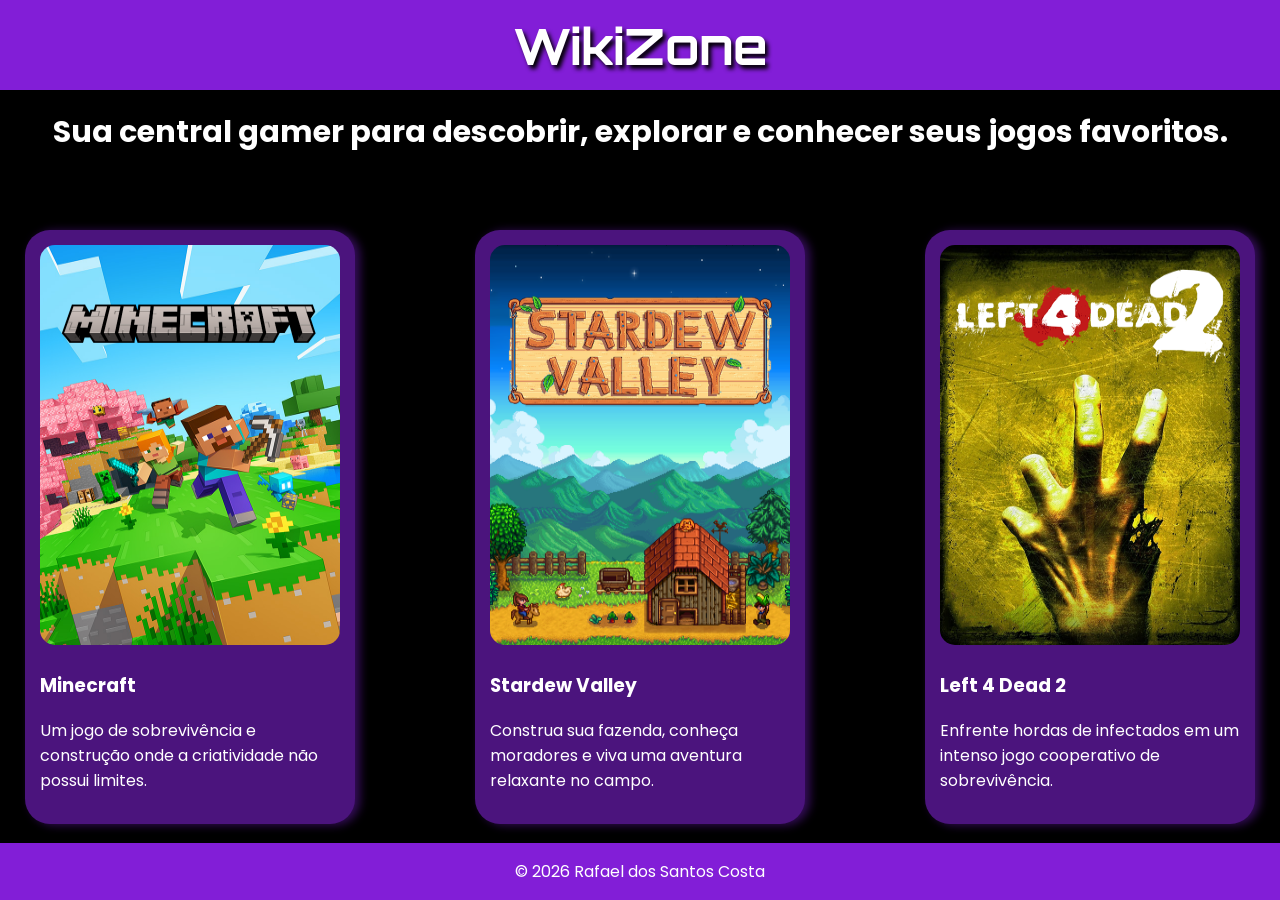
<file: index.html>
<!DOCTYPE html>
<html lang="pt-br">
<head>
    <meta charset="UTF-8">
    <meta name="viewport" content="width=device-width, initial-scale=1.0">
    <title>WikiZone</title>
    <link rel="stylesheet" href="style.css">
    <link rel="preconnect" href="https://fonts.googleapis.com">
    <link rel="preconnect" href="https://fonts.gstatic.com" crossorigin>
    <link href="https://fonts.googleapis.com/css2?family=Orbitron:wght@400..900&family=Poppins:ital,wght@0,100;0,200;0,300;0,400;0,500;0,600;0,700;0,800;0,900;1,100;1,200;1,300;1,400;1,500;1,600;1,700;1,800;1,900&display=swap" rel="stylesheet">
</head>
<body>


    <header>
        <h1>WikiZone</h1>
    </header>


    <main>
        <h2>Sua central gamer para descobrir, explorar e conhecer seus jogos favoritos.</h2>
    </main>


    <section class="cards">


        <a href="jogos/Minecraft/minecraft.html">
        <div class="card">
            <img height="400" width="300" src="jogos/Minecraft/Minecraft-Capa.png" alt="Minecraft">
            <h3>Minecraft</h3>
            <p>Um jogo de sobrevivência e construção onde a criatividade não possui limites.</p>
        </div>
        </a>
        
        <a href="jogos/StardewValley/stardewvalley.html">
        <div class="card">
            <img height="400" width="300" src="jogos/StardewValley/Stardew Valley-Capa.png" alt="Stardew Valley">
            <h3>Stardew Valley</h3>
            <p>Construa sua fazenda, conheça moradores e viva uma aventura relaxante no campo.</p>
        </div>
        </a>

        <a href="jogos/L4D2/l4d2.html">
        <div class="card">
            <img height="400" width="300" src="jogos/L4D2/L4D2.png" alt="Left 4 Dead 2">
            <h3>Left 4 Dead 2</h3>
            <p>Enfrente hordas de infectados em um intenso jogo cooperativo de sobrevivência.</p>
        </div>
        </a>

    </section>


    <footer>
        <p>© 2026 Rafael dos Santos Costa</p>
    </footer>


</body>
</html>
</file>
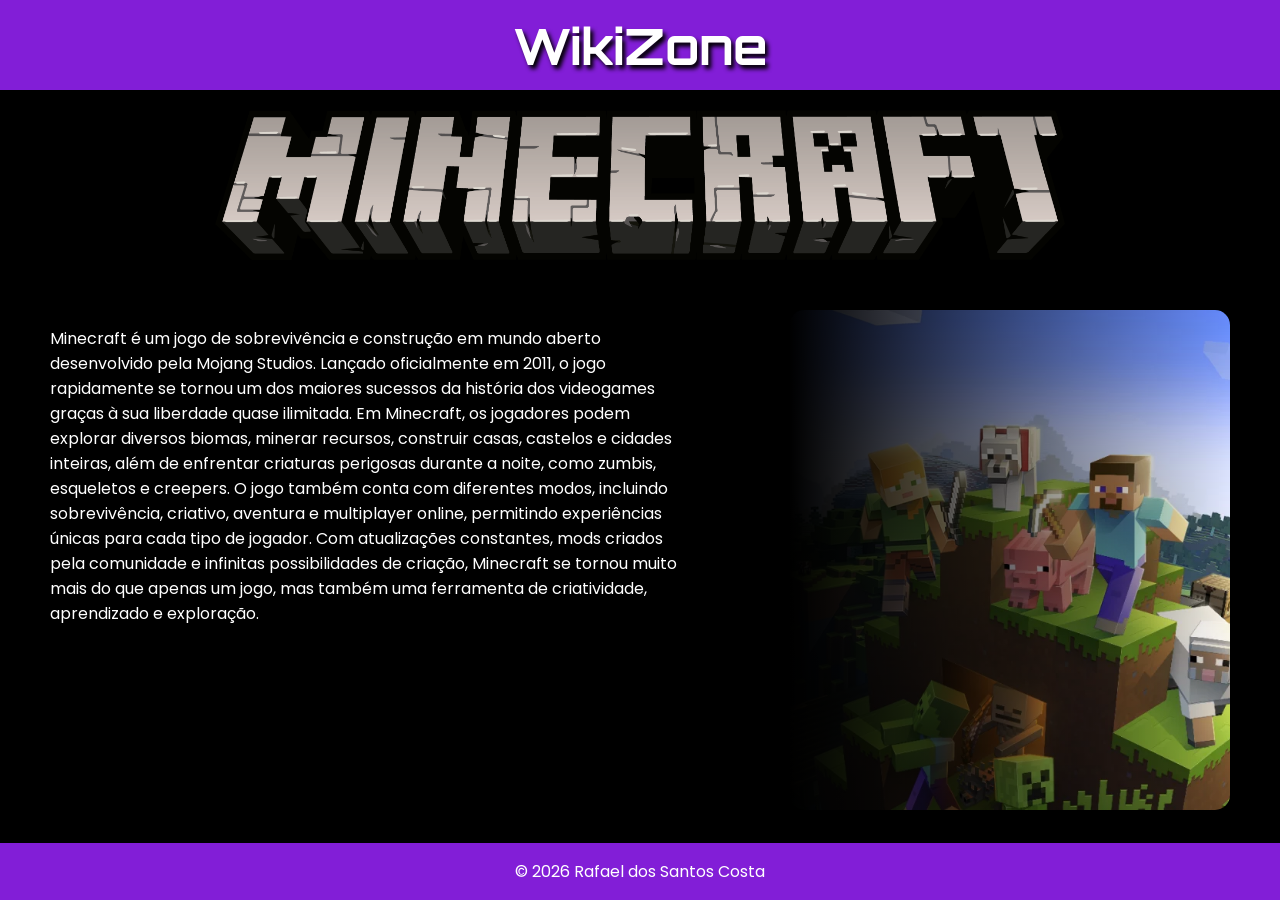
<file: jogos/Minecraft/minecraft.html>
<!DOCTYPE html>
<html lang="en">
<head>
    <meta charset="UTF-8">
    <meta name="viewport" content="width=device-width, initial-scale=1.0">
    <title>Minecraft WikiZone</title>
    <link rel="stylesheet" href="../../style.css">
    <link rel="preconnect" href="https://fonts.googleapis.com">
    <link rel="preconnect" href="https://fonts.gstatic.com" crossorigin>
    <link href="https://fonts.googleapis.com/css2?family=Orbitron:wght@400..900&family=Poppins:ital,wght@0,100;0,200;0,300;0,400;0,500;0,600;0,700;0,800;0,900;1,100;1,200;1,300;1,400;1,500;1,600;1,700;1,800;1,900&display=swap" rel="stylesheet">
</head>
<body>
    <header>
        <h1>WikiZone</h1>
    </header>

    <section class="banner">
        <img width="850" height="150" src="Minecraft-Logo.png" alt="Minecraft Logo">
    </section>

    <section class="apresentacao">
        <div class="apresentacao-txt">
            <p>Minecraft é um jogo de sobrevivência e construção em mundo aberto desenvolvido pela Mojang Studios. Lançado oficialmente em 2011, o jogo rapidamente se tornou um dos maiores sucessos da história dos videogames graças à sua liberdade quase ilimitada. Em Minecraft, os jogadores podem explorar diversos biomas, minerar recursos, construir casas, castelos e cidades inteiras, além de enfrentar criaturas perigosas durante a noite, como zumbis, esqueletos e creepers. O jogo também conta com diferentes modos, incluindo sobrevivência, criativo, aventura e multiplayer online, permitindo experiências únicas para cada tipo de jogador. Com atualizações constantes, mods criados pela comunidade e infinitas possibilidades de criação, Minecraft se tornou muito mais do que apenas um jogo, mas também uma ferramenta de criatividade, aprendizado e exploração.</p>
        </div>

        <div class="apresentacao-img"> 
            
        </div>
    </section>

    <footer>
        <p>© 2026 Rafael dos Santos Costa</p>
    </footer>
    
</body>
</html>
</file>
<file: style.css>
body{
    background-color: black;
    color: white;
    margin: 0px;
    font-family: poppins, sans-serif;
}

a{
    color: white;
    text-decoration: none;
}


header {
    text-align: center;
    padding: 5px;
    background-color: rgb(130, 30, 215);
    height: 80px;
    display: flex;
    justify-content: center;
    align-items: center;
}

h1 {
    font-size: 50px;
    text-shadow: 3px 4px 4px rgb(0, 0, 0);
    font-family: orbitron, sans-serif;
}

h2 {
    text-align: center;
    margin-top: 20px;
    font-size: 30px;
}



.cards {
    display: flex;
    justify-content: center;
    gap: 20px;
}

footer {
    text-align: center;
    background-color: rgb(130, 30, 215);
    position: fixed;
    bottom: 0;
    width: 100%;
}

.card {
    background-color: rgb(75, 20, 125);
    padding: 15px;
    border-radius: 25px;
    width: 300px;
    transition: 0.3s ease-in-out;
    margin: 50px;
    box-shadow: 5px 1px 10px rgb(53, 13, 90);
}

.card:hover {
    background-color: rgb(75, 20, 125, 0.5);
    transform: scale(1.03) translateY(-10px);
    box-shadow: 10px 1px 20px rgb(53, 13, 90);
}

img {
    border-radius: 15px;
}

.banner {
    display: flex;
    justify-content: center;
    margin-top: 20px;
}

.apresentacao {
    display: flex;
    gap: 100px;
    padding: 50px;
}

.apresentacao-text {
    width: 40%;
}

.apresentacao-img {
    width: 400%;
    height: 500px;

    background-image:
        linear-gradient(
            90deg,
            rgba(0, 0, 0),
            rgba(0, 0, 0, 0)
        ),
        url("jogos/Minecraft/Minecraft1.png");

    background-size: cover;
    background-position: center;
    background-repeat: no-repeat;

    border-radius: 15px;
}
</file>
